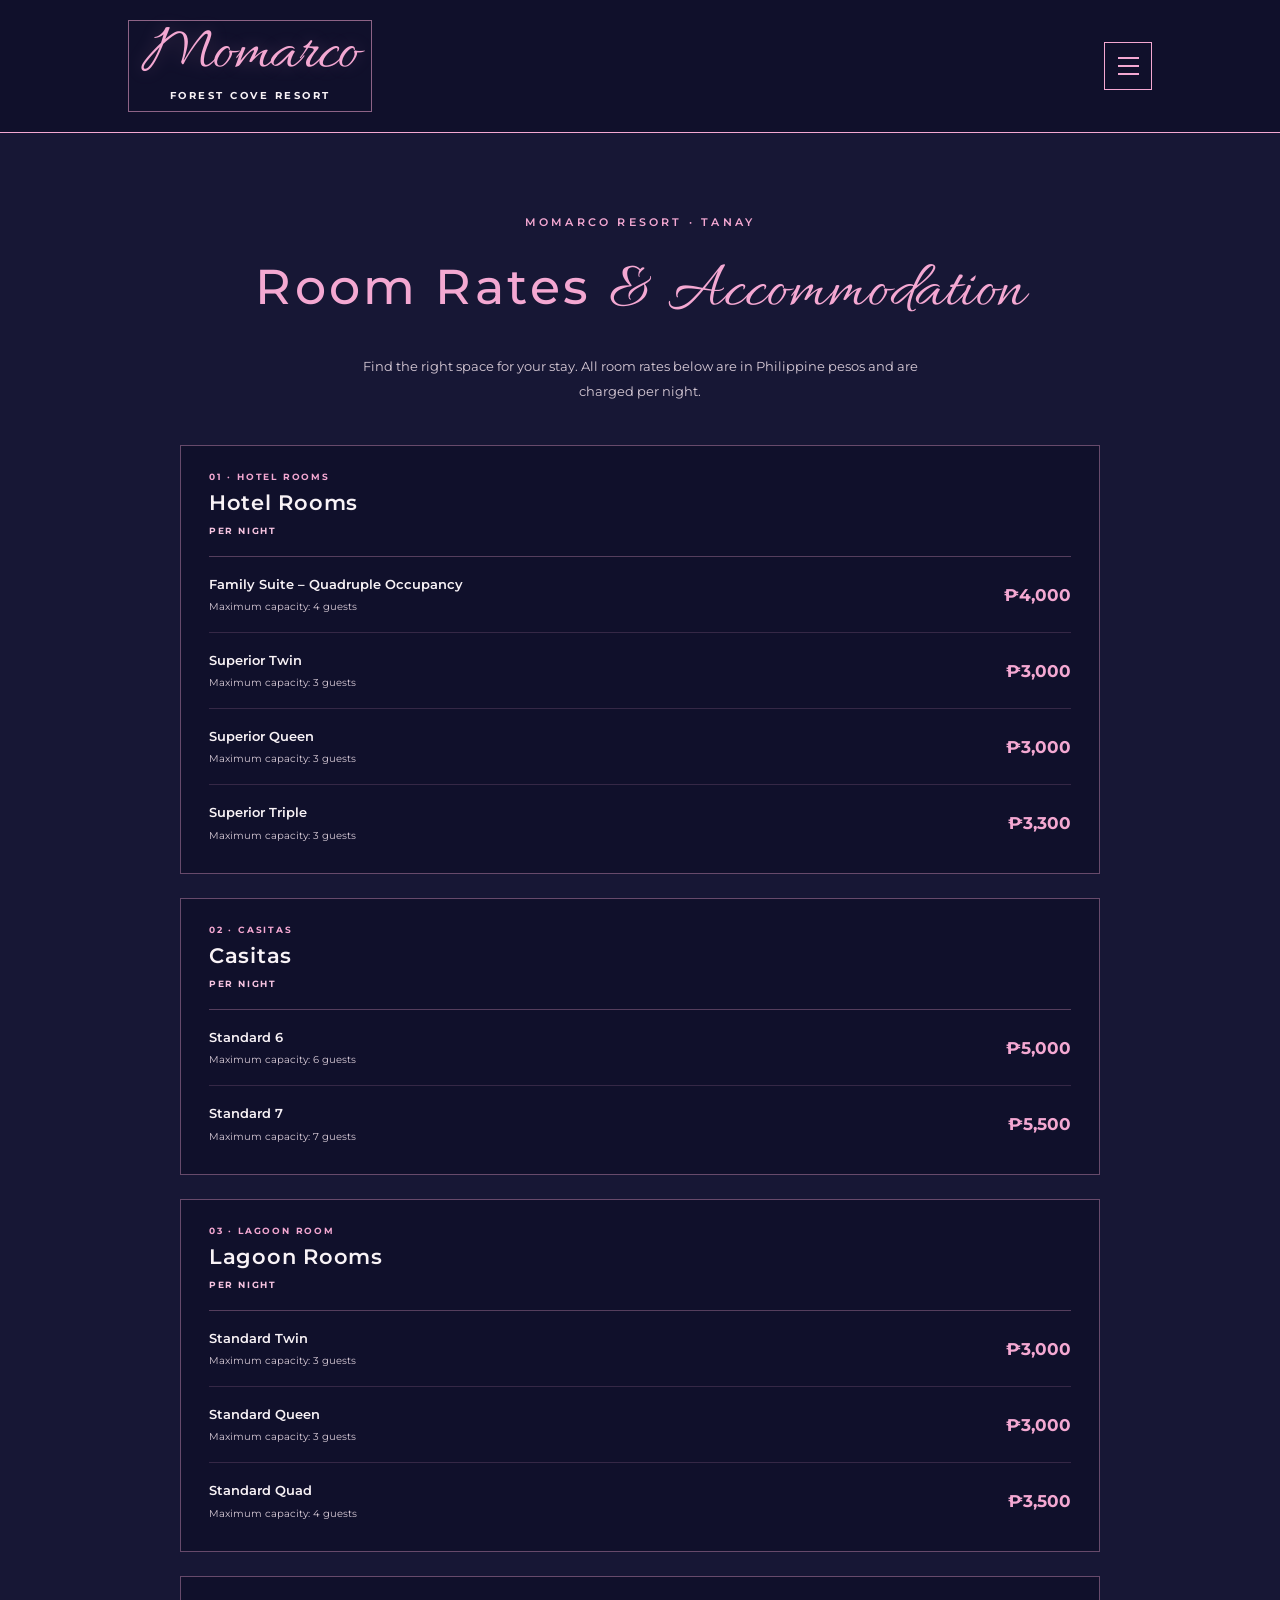
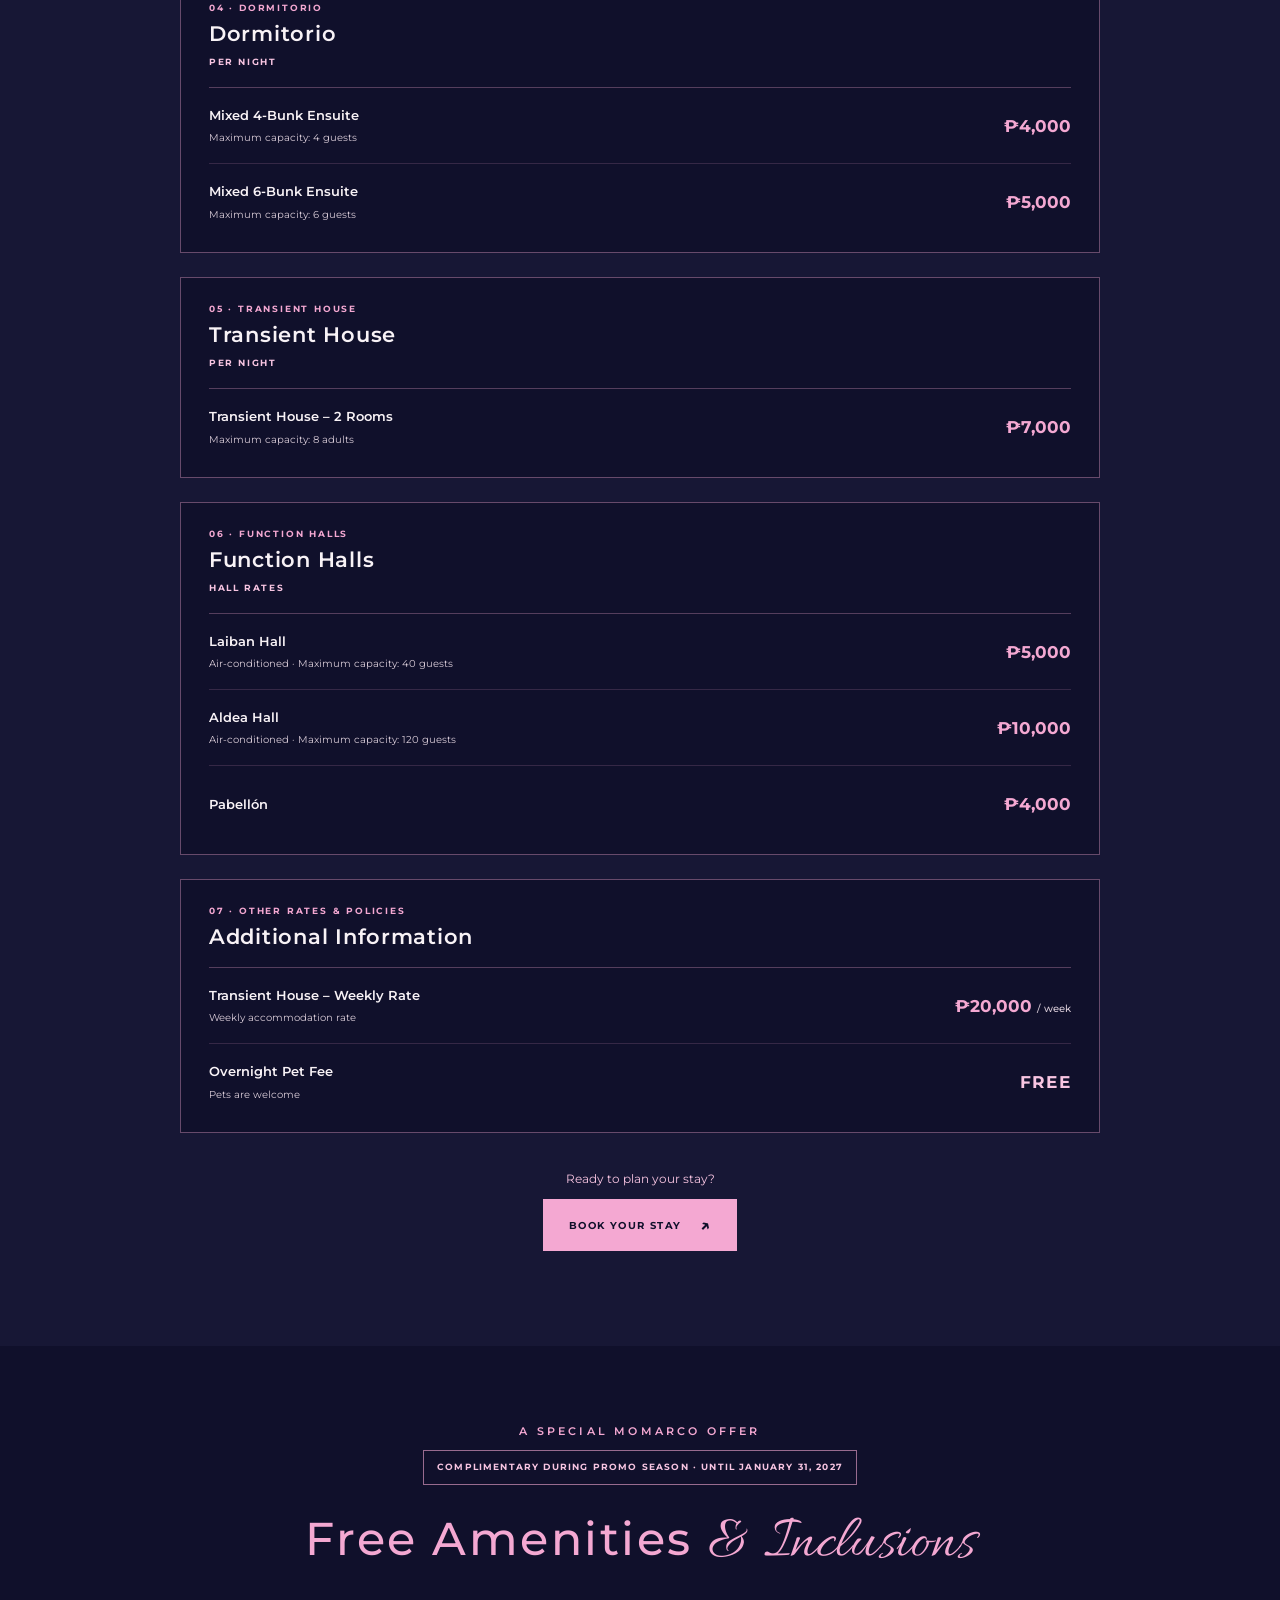
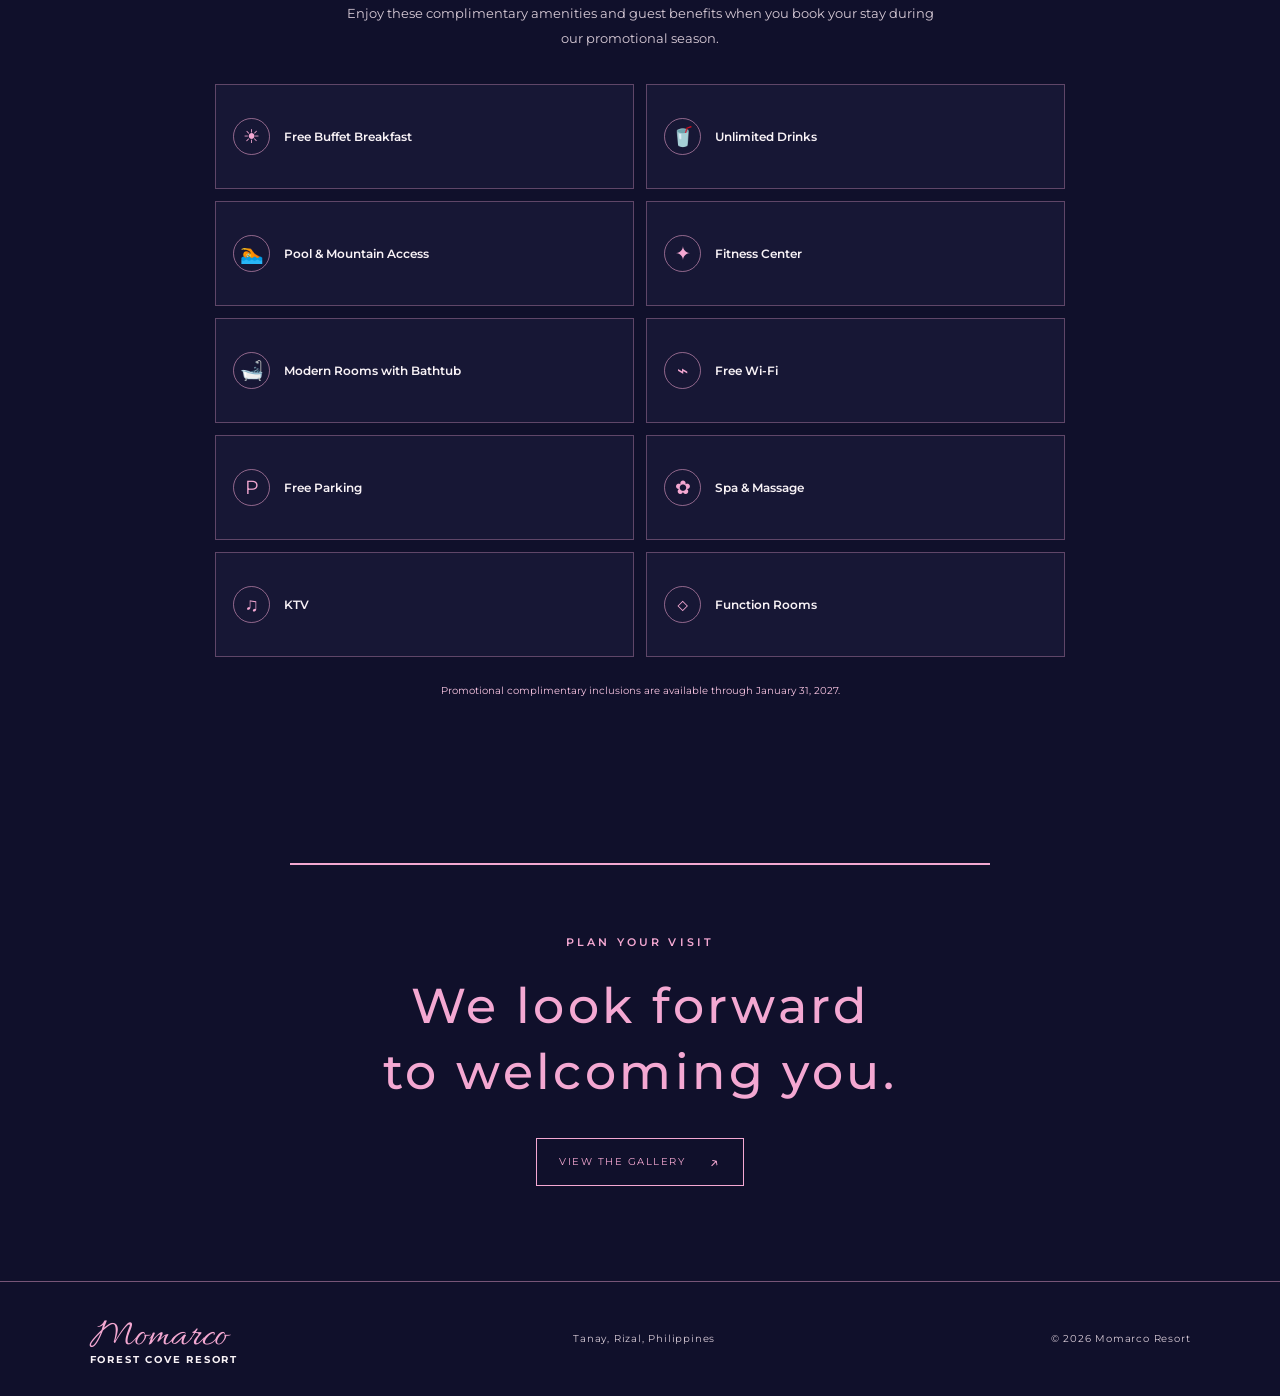
<file: accommodation.html>
<!doctype html>
<html lang="en">
<head>
  <meta charset="utf-8">
  <meta name="viewport" content="width=device-width, initial-scale=1">
  <meta name="theme-color" content="#11112d">
  <meta name="description" content="Explore rooms and casitas at Momarco Forest Cove Resort in Tanay, Rizal, Philippines.">
  <title>Accommodation | Momarco Forest Cove Resort</title>
  <link rel="preconnect" href="https://fonts.googleapis.com">
  <link rel="preconnect" href="https://fonts.gstatic.com" crossorigin>
  <link href="https://fonts.googleapis.com/css2?family=Allura&family=DM+Sans:wght@400;500;600;700&family=Montserrat:wght@400;500;600;700&display=swap" rel="stylesheet">
  <link rel="stylesheet" href="assets/css/style.css">
  <script src="assets/js/main.js" defer></script>
</head>
<body>
  <a class="skip-link" href="#main">Skip to content</a>
  <header class="site-header">
    <a class="brand" href="index.html" aria-label="Momarco Forest Cove Resort home">
      <span class="brand-script">Momarco</span>
      <span class="brand-place">FOREST COVE RESORT</span>
    </a>
    <button class="menu-toggle" type="button" aria-label="Open navigation" aria-expanded="false" aria-controls="primary-nav">
      <span></span><span></span><span></span>
    </button>
    <nav class="primary-nav" id="primary-nav" aria-label="Main navigation">
      <a href="index.html#about">About</a>
      <a href="index.html#gallery">Gallery</a>
      <a href="accommodation.html" aria-current="page">Accommodation</a>
      <a href="index.html#contact">Contact</a>
    </nav>
  </header>
  <main id="main">
    <section class="rooms-section" id="accommodation">
      <p class="location">MOMARCO RESORT · TANAY</p>
      <h2>Room Rates <span>&amp; Accommodation</span></h2>
      <p class="rooms-intro">Find the right space for your stay. All room rates below are in Philippine pesos and are charged per night.</p>
      <div class="rate-category"><div class="rate-category-heading"><p class="room-category">01 · HOTEL ROOMS</p><h3>Hotel Rooms</h3><span class="rate-period">PER NIGHT</span></div><div class="rate-list"><article class="rate-item"><div><h4>Family Suite – Quadruple Occupancy</h4><p>Maximum capacity: 4 guests</p></div><strong>₱4,000</strong></article><article class="rate-item"><div><h4>Superior Twin</h4><p>Maximum capacity: 3 guests</p></div><strong>₱3,000</strong></article><article class="rate-item"><div><h4>Superior Queen</h4><p>Maximum capacity: 3 guests</p></div><strong>₱3,000</strong></article><article class="rate-item"><div><h4>Superior Triple</h4><p>Maximum capacity: 3 guests</p></div><strong>₱3,300</strong></article></div></div>
      <div class="rate-category"><div class="rate-category-heading"><p class="room-category">02 · CASITAS</p><h3>Casitas</h3><span class="rate-period">PER NIGHT</span></div><div class="rate-list"><article class="rate-item"><div><h4>Standard 6</h4><p>Maximum capacity: 6 guests</p></div><strong>₱5,000</strong></article><article class="rate-item"><div><h4>Standard 7</h4><p>Maximum capacity: 7 guests</p></div><strong>₱5,500</strong></article></div></div>
      <div class="rate-category"><div class="rate-category-heading"><p class="room-category">03 · LAGOON ROOM</p><h3>Lagoon Rooms</h3><span class="rate-period">PER NIGHT</span></div><div class="rate-list"><article class="rate-item"><div><h4>Standard Twin</h4><p>Maximum capacity: 3 guests</p></div><strong>₱3,000</strong></article><article class="rate-item"><div><h4>Standard Queen</h4><p>Maximum capacity: 3 guests</p></div><strong>₱3,000</strong></article><article class="rate-item"><div><h4>Standard Quad</h4><p>Maximum capacity: 4 guests</p></div><strong>₱3,500</strong></article></div></div>
      <div class="rate-category"><div class="rate-category-heading"><p class="room-category">04 · DORMITORIO</p><h3>Dormitorio</h3><span class="rate-period">PER NIGHT</span></div><div class="rate-list"><article class="rate-item"><div><h4>Mixed 4-Bunk Ensuite</h4><p>Maximum capacity: 4 guests</p></div><strong>₱4,000</strong></article><article class="rate-item"><div><h4>Mixed 6-Bunk Ensuite</h4><p>Maximum capacity: 6 guests</p></div><strong>₱5,000</strong></article></div></div>
      <div class="rate-category"><div class="rate-category-heading"><p class="room-category">05 · TRANSIENT HOUSE</p><h3>Transient House</h3><span class="rate-period">PER NIGHT</span></div><div class="rate-list"><article class="rate-item"><div><h4>Transient House – 2 Rooms</h4><p>Maximum capacity: 8 adults</p></div><strong>₱7,000</strong></article></div></div>
      <div class="rate-category"><div class="rate-category-heading"><p class="room-category">06 · FUNCTION HALLS</p><h3>Function Halls</h3><span class="rate-period">HALL RATES</span></div><div class="rate-list"><article class="rate-item"><div><h4>Laiban Hall</h4><p>Air-conditioned · Maximum capacity: 40 guests</p></div><strong>₱5,000</strong></article><article class="rate-item"><div><h4>Aldea Hall</h4><p>Air-conditioned · Maximum capacity: 120 guests</p></div><strong>₱10,000</strong></article><article class="rate-item"><div><h4>Pabellón</h4></div><strong>₱4,000</strong></article></div></div>
      <div class="rate-category"><div class="rate-category-heading"><p class="room-category">07 · OTHER RATES &amp; POLICIES</p><h3>Additional Information</h3></div><div class="rate-list"><article class="rate-item"><div><h4>Transient House – Weekly Rate</h4><p>Weekly accommodation rate</p></div><strong>₱20,000 <small>/ week</small></strong></article><article class="rate-item"><div><h4>Overnight Pet Fee</h4><p>Pets are welcome</p></div><strong><span class="free-rate">FREE</span></strong></article></div></div>
      <div class="booking-cta-wrap"><p>Ready to plan your stay?</p><a class="reservation-button" href="booking.html">BOOK YOUR STAY <span aria-hidden="true">↗</span></a></div>
    </section>
      <section class="amenities-section" id="free-amenities" aria-labelledby="amenities-title">
        <p class="location">A SPECIAL MOMARCO OFFER</p>
        <p class="amenities-promo">COMPLIMENTARY DURING PROMO SEASON · UNTIL JANUARY 31, 2027</p>
        <h2 id="amenities-title">Free Amenities <span>&amp; Inclusions</span></h2>
        <p class="amenities-intro">Enjoy these complimentary amenities and guest benefits when you book your stay during our promotional season.</p>
        <div class="amenities-grid">
          <article class="amenity-card"><span aria-hidden="true">☀</span><h3>Free Buffet Breakfast</h3></article>
          <article class="amenity-card"><span aria-hidden="true">🥤</span><h3>Unlimited Drinks</h3></article>
          <article class="amenity-card"><span aria-hidden="true">🏊</span><h3>Pool &amp; Mountain Access</h3></article>
          <article class="amenity-card"><span aria-hidden="true">✦</span><h3>Fitness Center</h3></article>
          <article class="amenity-card"><span aria-hidden="true">🛁</span><h3>Modern Rooms with Bathtub</h3></article>
          <article class="amenity-card"><span aria-hidden="true">⌁</span><h3>Free Wi-Fi</h3></article>
          <article class="amenity-card"><span aria-hidden="true">P</span><h3>Free Parking</h3></article>
          <article class="amenity-card"><span aria-hidden="true">✿</span><h3>Spa &amp; Massage</h3></article>
          <article class="amenity-card"><span aria-hidden="true">♫</span><h3>KTV</h3></article>
          <article class="amenity-card"><span aria-hidden="true">◇</span><h3>Function Rooms</h3></article>
        </div>
        <p class="amenities-footnote">Promotional complimentary inclusions are available through January 31, 2027.</p>
      </section>
    <section class="contact" id="contact">
      <div class="pink-rule" aria-hidden="true"></div>
      <p class="location">PLAN YOUR VISIT</p>
      <h2>We look forward<br>to welcoming you.</h2>
      <a class="outline-link" href="index.html#gallery">View the gallery <span aria-hidden="true">↗</span></a>
    </section>
  </main>
  <footer class="site-footer">
    <a class="footer-brand" href="index.html">Momarco <span>FOREST COVE RESORT</span></a>
    <p>Tanay, Rizal, Philippines</p>
    <small>© <span id="year"></span> Momarco Resort</small>
  </footer>
</body>
</html>
</file>
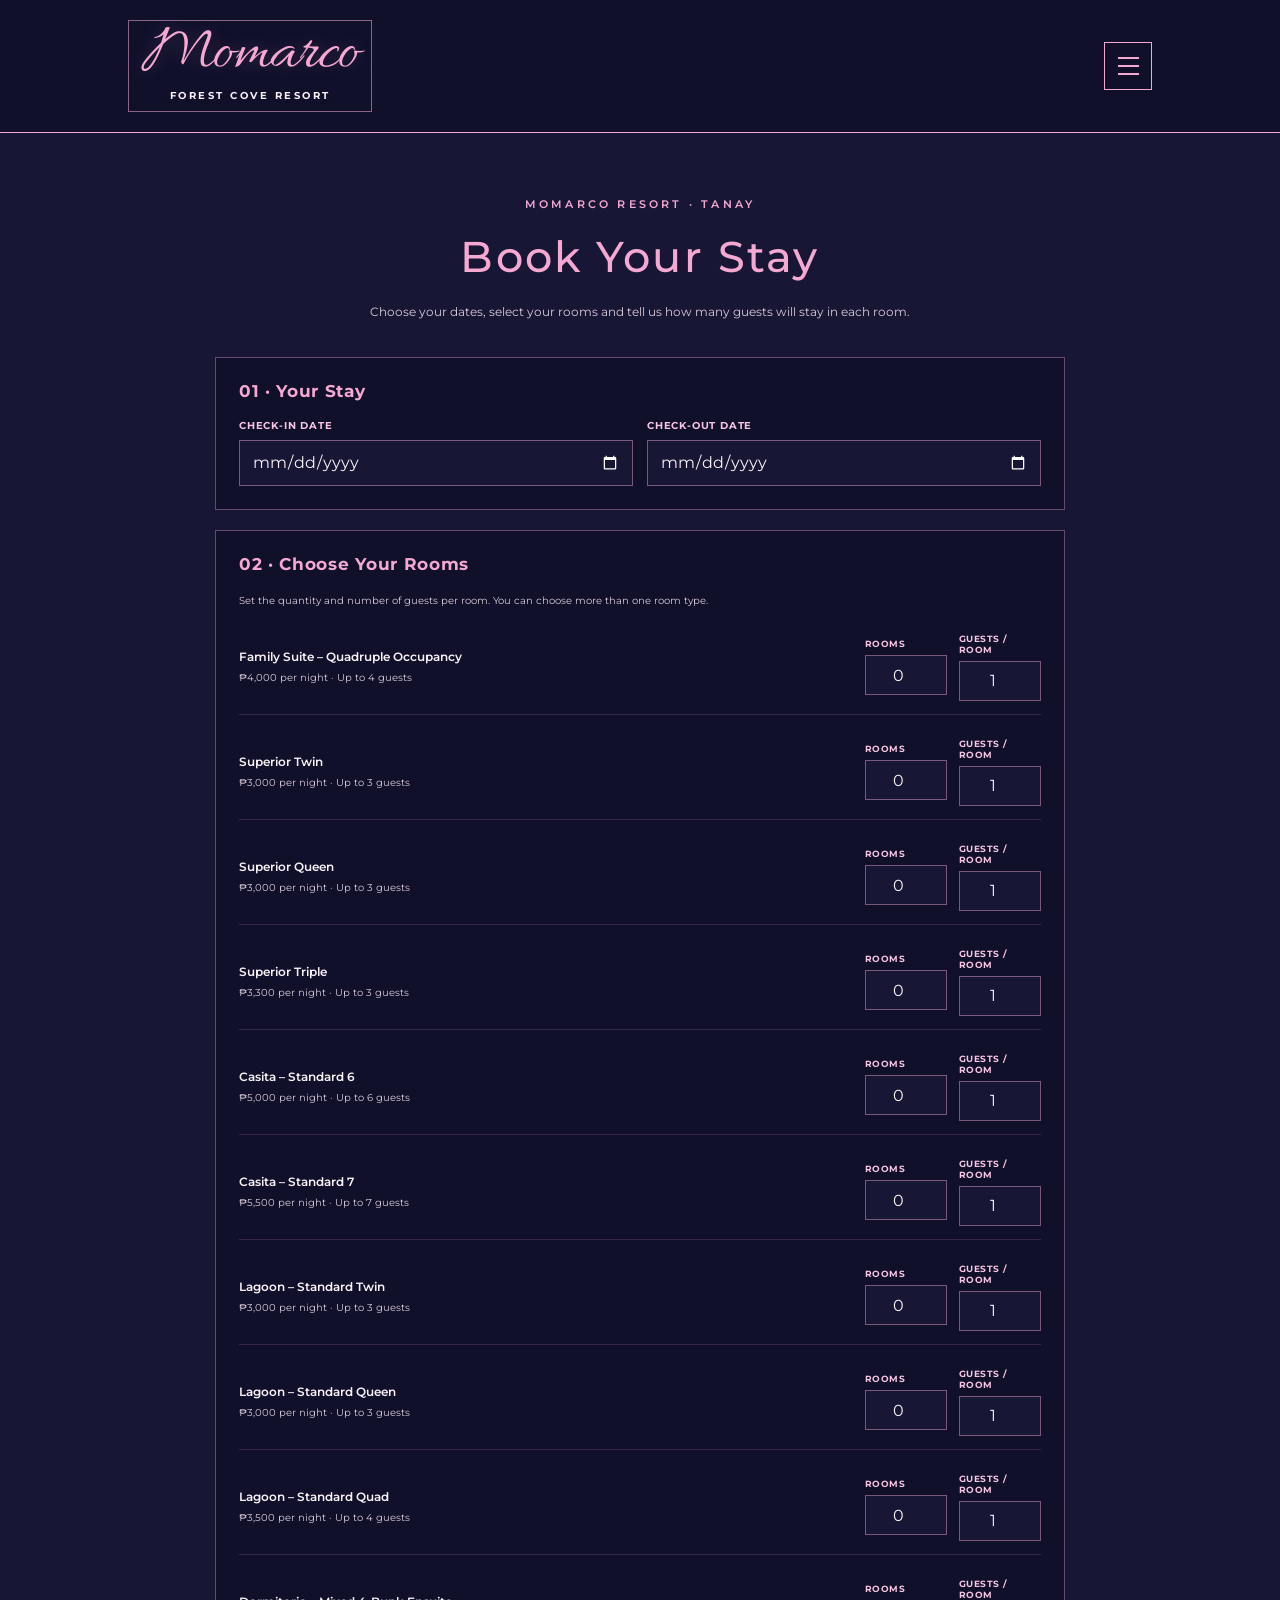
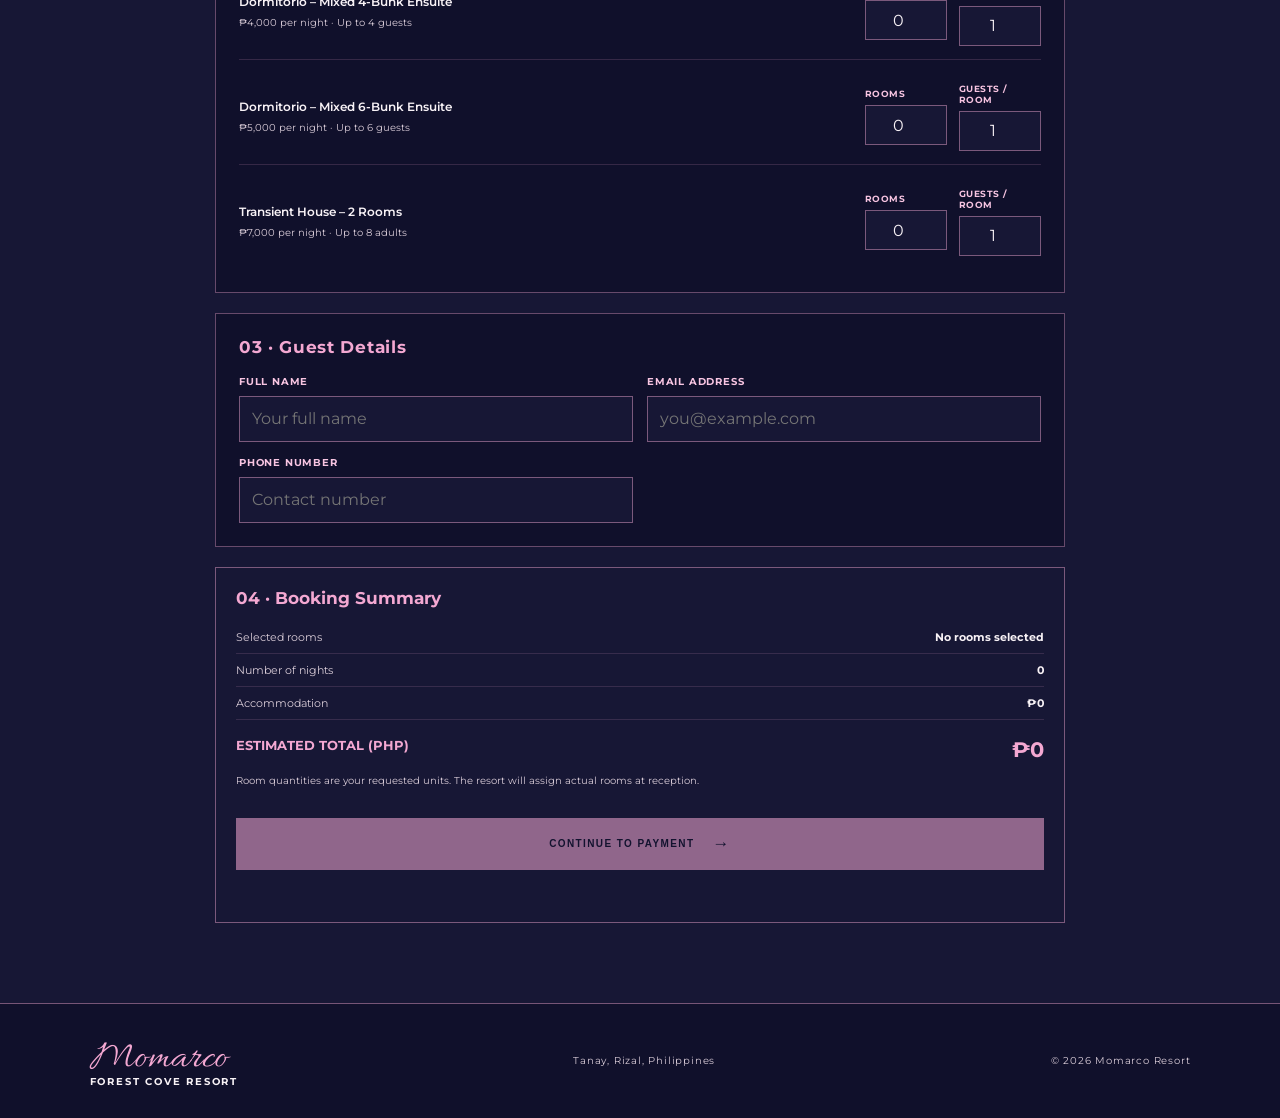
<file: booking.html>
<!doctype html>
<html lang="en">
<head>
<meta charset="utf-8"><meta name="viewport" content="width=device-width, initial-scale=1"><meta name="theme-color" content="#11112d">
<meta name="description" content="Book your stay at Momarco Forest Cove Resort in Tanay, Rizal, Philippines.">
<title>Book Your Stay | Momarco Forest Cove Resort</title>
<link rel="preconnect" href="https://fonts.googleapis.com"><link rel="preconnect" href="https://fonts.gstatic.com" crossorigin>
<link href="https://fonts.googleapis.com/css2?family=Allura&family=DM+Sans:wght@400;500;600;700&family=Montserrat:wght@400;500;600;700&display=swap" rel="stylesheet">
<link rel="stylesheet" href="assets/css/style.css"><script src="assets/js/main.js?v=nav-clean-20261125" defer></script>
<script src="assets/js/booking.js?v=manual-transfer-proof-20261125" defer></script></head>
<body>
<a class="skip-link" href="#main">Skip to content</a>
<header class="site-header">
<a class="brand" href="index.html" aria-label="Momarco Forest Cove Resort home"><span class="brand-script">Momarco</span><span class="brand-place">FOREST COVE RESORT</span></a>
<button class="menu-toggle" type="button" aria-label="Open navigation" aria-expanded="false" aria-controls="primary-nav"><span></span><span></span><span></span></button>
<nav class="primary-nav" id="primary-nav" aria-label="Main navigation"><a href="index.html#about">About</a><a href="index.html#gallery">Gallery</a><a href="accommodation.html">Accommodation</a><a href="index.html#contact">Contact</a></nav>
</header>
<main id="main"><section class="booking-section"><div class="booking-container">
<div class="booking-heading"><p class="location">MOMARCO RESORT · TANAY</p><h1>Book Your Stay</h1><p>Choose your dates, select your rooms and tell us how many guests will stay in each room.</p></div>
<form id="guest-booking-form" novalidate>
<section class="booking-panel" aria-labelledby="dates-title"><h2 id="dates-title">01 · Your Stay</h2><div class="booking-dates">
<label class="booking-field">CHECK-IN DATE<input id="check-in" name="check_in" type="date" required></label>
<label class="booking-field">CHECK-OUT DATE<input id="check-out" name="check_out" type="date" required></label>
</div></section>
<section class="booking-panel" aria-labelledby="rooms-title"><h2 id="rooms-title">02 · Choose Your Rooms</h2><p class="booking-help">Set the quantity and number of guests per room. You can choose more than one room type.</p><div class="booking-room-list"><div class="booking-room-row" data-room-id="family-suite" data-name="Family Suite – Quadruple Occupancy" data-price="4000" data-capacity="4"><div class="booking-room-name">Family Suite – Quadruple Occupancy<span class="booking-room-meta">₱4,000 per night · Up to 4 guests</span></div><label class="booking-room-control">ROOMS<input data-quantity type="number" min="0" step="1" value="0" inputmode="numeric" aria-label="Family Suite – Quadruple Occupancy quantity"></label><label class="booking-room-control">GUESTS / ROOM<input data-guests type="number" min="1" max="4" step="1" value="1" inputmode="numeric" disabled aria-label="Guests per Family Suite – Quadruple Occupancy"></label></div>
<div class="booking-room-row" data-room-id="superior-twin" data-name="Superior Twin" data-price="3000" data-capacity="3"><div class="booking-room-name">Superior Twin<span class="booking-room-meta">₱3,000 per night · Up to 3 guests</span></div><label class="booking-room-control">ROOMS<input data-quantity type="number" min="0" step="1" value="0" inputmode="numeric" aria-label="Superior Twin quantity"></label><label class="booking-room-control">GUESTS / ROOM<input data-guests type="number" min="1" max="3" step="1" value="1" inputmode="numeric" disabled aria-label="Guests per Superior Twin"></label></div>
<div class="booking-room-row" data-room-id="superior-queen" data-name="Superior Queen" data-price="3000" data-capacity="3"><div class="booking-room-name">Superior Queen<span class="booking-room-meta">₱3,000 per night · Up to 3 guests</span></div><label class="booking-room-control">ROOMS<input data-quantity type="number" min="0" step="1" value="0" inputmode="numeric" aria-label="Superior Queen quantity"></label><label class="booking-room-control">GUESTS / ROOM<input data-guests type="number" min="1" max="3" step="1" value="1" inputmode="numeric" disabled aria-label="Guests per Superior Queen"></label></div>
<div class="booking-room-row" data-room-id="superior-triple" data-name="Superior Triple" data-price="3300" data-capacity="3"><div class="booking-room-name">Superior Triple<span class="booking-room-meta">₱3,300 per night · Up to 3 guests</span></div><label class="booking-room-control">ROOMS<input data-quantity type="number" min="0" step="1" value="0" inputmode="numeric" aria-label="Superior Triple quantity"></label><label class="booking-room-control">GUESTS / ROOM<input data-guests type="number" min="1" max="3" step="1" value="1" inputmode="numeric" disabled aria-label="Guests per Superior Triple"></label></div>
<div class="booking-room-row" data-room-id="casita-standard-6" data-name="Casita – Standard 6" data-price="5000" data-capacity="6"><div class="booking-room-name">Casita – Standard 6<span class="booking-room-meta">₱5,000 per night · Up to 6 guests</span></div><label class="booking-room-control">ROOMS<input data-quantity type="number" min="0" step="1" value="0" inputmode="numeric" aria-label="Casita – Standard 6 quantity"></label><label class="booking-room-control">GUESTS / ROOM<input data-guests type="number" min="1" max="6" step="1" value="1" inputmode="numeric" disabled aria-label="Guests per Casita – Standard 6"></label></div>
<div class="booking-room-row" data-room-id="casita-standard-7" data-name="Casita – Standard 7" data-price="5500" data-capacity="7"><div class="booking-room-name">Casita – Standard 7<span class="booking-room-meta">₱5,500 per night · Up to 7 guests</span></div><label class="booking-room-control">ROOMS<input data-quantity type="number" min="0" step="1" value="0" inputmode="numeric" aria-label="Casita – Standard 7 quantity"></label><label class="booking-room-control">GUESTS / ROOM<input data-guests type="number" min="1" max="7" step="1" value="1" inputmode="numeric" disabled aria-label="Guests per Casita – Standard 7"></label></div>
<div class="booking-room-row" data-room-id="lagoon-standard-twin" data-name="Lagoon – Standard Twin" data-price="3000" data-capacity="3"><div class="booking-room-name">Lagoon – Standard Twin<span class="booking-room-meta">₱3,000 per night · Up to 3 guests</span></div><label class="booking-room-control">ROOMS<input data-quantity type="number" min="0" step="1" value="0" inputmode="numeric" aria-label="Lagoon – Standard Twin quantity"></label><label class="booking-room-control">GUESTS / ROOM<input data-guests type="number" min="1" max="3" step="1" value="1" inputmode="numeric" disabled aria-label="Guests per Lagoon – Standard Twin"></label></div>
<div class="booking-room-row" data-room-id="lagoon-standard-queen" data-name="Lagoon – Standard Queen" data-price="3000" data-capacity="3"><div class="booking-room-name">Lagoon – Standard Queen<span class="booking-room-meta">₱3,000 per night · Up to 3 guests</span></div><label class="booking-room-control">ROOMS<input data-quantity type="number" min="0" step="1" value="0" inputmode="numeric" aria-label="Lagoon – Standard Queen quantity"></label><label class="booking-room-control">GUESTS / ROOM<input data-guests type="number" min="1" max="3" step="1" value="1" inputmode="numeric" disabled aria-label="Guests per Lagoon – Standard Queen"></label></div>
<div class="booking-room-row" data-room-id="lagoon-standard-quad" data-name="Lagoon – Standard Quad" data-price="3500" data-capacity="4"><div class="booking-room-name">Lagoon – Standard Quad<span class="booking-room-meta">₱3,500 per night · Up to 4 guests</span></div><label class="booking-room-control">ROOMS<input data-quantity type="number" min="0" step="1" value="0" inputmode="numeric" aria-label="Lagoon – Standard Quad quantity"></label><label class="booking-room-control">GUESTS / ROOM<input data-guests type="number" min="1" max="4" step="1" value="1" inputmode="numeric" disabled aria-label="Guests per Lagoon – Standard Quad"></label></div>
<div class="booking-room-row" data-room-id="dormitorio-mixed-4" data-name="Dormitorio – Mixed 4-Bunk Ensuite" data-price="4000" data-capacity="4"><div class="booking-room-name">Dormitorio – Mixed 4-Bunk Ensuite<span class="booking-room-meta">₱4,000 per night · Up to 4 guests</span></div><label class="booking-room-control">ROOMS<input data-quantity type="number" min="0" step="1" value="0" inputmode="numeric" aria-label="Dormitorio – Mixed 4-Bunk Ensuite quantity"></label><label class="booking-room-control">GUESTS / ROOM<input data-guests type="number" min="1" max="4" step="1" value="1" inputmode="numeric" disabled aria-label="Guests per Dormitorio – Mixed 4-Bunk Ensuite"></label></div>
<div class="booking-room-row" data-room-id="dormitorio-mixed-6" data-name="Dormitorio – Mixed 6-Bunk Ensuite" data-price="5000" data-capacity="6"><div class="booking-room-name">Dormitorio – Mixed 6-Bunk Ensuite<span class="booking-room-meta">₱5,000 per night · Up to 6 guests</span></div><label class="booking-room-control">ROOMS<input data-quantity type="number" min="0" step="1" value="0" inputmode="numeric" aria-label="Dormitorio – Mixed 6-Bunk Ensuite quantity"></label><label class="booking-room-control">GUESTS / ROOM<input data-guests type="number" min="1" max="6" step="1" value="1" inputmode="numeric" disabled aria-label="Guests per Dormitorio – Mixed 6-Bunk Ensuite"></label></div>
<div class="booking-room-row" data-room-id="transient-house" data-name="Transient House – 2 Rooms" data-price="7000" data-capacity="8"><div class="booking-room-name">Transient House – 2 Rooms<span class="booking-room-meta">₱7,000 per night · Up to 8 adults</span></div><label class="booking-room-control">ROOMS<input data-quantity type="number" min="0" step="1" value="0" inputmode="numeric" aria-label="Transient House – 2 Rooms quantity"></label><label class="booking-room-control">GUESTS / ROOM<input data-guests type="number" min="1" max="8" step="1" value="1" inputmode="numeric" disabled aria-label="Guests per Transient House – 2 Rooms"></label></div></div></section>
<section class="booking-panel" aria-labelledby="guest-title"><h2 id="guest-title">03 · Guest Details</h2><div class="booking-contact-grid">
<label class="booking-field">FULL NAME<input name="full_name" type="text" autocomplete="name" placeholder="Your full name" required></label>
<label class="booking-field">EMAIL ADDRESS<input name="email" type="email" autocomplete="email" placeholder="you@example.com" required></label>
<label class="booking-field">PHONE NUMBER<input name="phone" type="tel" autocomplete="tel" placeholder="Contact number" required></label>
</div></section>
<section class="booking-summary" aria-labelledby="summary-title"><h2 id="summary-title">04 · Booking Summary</h2>
<div class="booking-summary-line"><span>Selected rooms</span><strong id="booking-selection">No rooms selected</strong></div>
<div class="booking-summary-line"><span>Number of nights</span><strong id="booking-nights">0</strong></div>
<div class="booking-summary-line"><span>Accommodation</span><strong id="booking-room-total">₱0</strong></div>
<div class="booking-total"><span>ESTIMATED TOTAL (PHP)</span><strong id="booking-grand-total">₱0</strong></div>
<p class="booking-help">Room quantities are your requested units. The resort will assign actual rooms at reception.</p>
<button class="reservation-button booking-submit" id="booking-review" type="button" disabled>CONTINUE TO PAYMENT <span aria-hidden="true">→</span></button>
<p class="booking-message" id="booking-message" role="status" aria-live="polite"></p>
</section>
<section class="booking-panel payment-panel" id="payment-panel" hidden aria-labelledby="payment-title">
<h2 id="payment-title">05 · Payment</h2>
<p class="booking-help">Your booking total is payable in Philippine pesos (PHP). Choose your preferred payment method below.</p>
<div class="booking-payment-methods" role="group" aria-label="Choose payment method">
<label class="payment-choice"><input type="radio" name="payment_method" value="gcash"> <span>GCash</span></label>
<label class="payment-choice"><input type="radio" name="payment_method" value="cimb"> <span>CIMB Bank</span></label>
</div>
<div class="payment-account" id="gcash-account" hidden><h3>GCash Payment Details</h3><dl></dl></div>
<div class="payment-account" id="cimb-account" hidden><h3>CIMB Bank Payment Details</h3><dl></dl></div>
<div id="payment-proof-area" hidden>
<label class="booking-field payment-upload">UPLOAD PAYMENT SCREENSHOT
<input id="payment-proof" name="payment_proof" type="file" accept="image/jpeg,image/png,image/webp" required>
</label>
<p class="booking-help">Upload a clear screenshot of your successful transfer (JPG, PNG or WEBP; maximum 5 MB).</p>
<p class="payment-notice">Please provide proof of payment. Your booking confirmation will be sent once payment has been confirmed.</p>
<button class="reservation-button booking-submit" id="payment-submit" type="button">I HAVE PAID</button>
</div>
<p class="booking-message" id="payment-message" role="status" aria-live="polite"></p>
</section></form></div></section></main>
<footer class="site-footer"><a class="footer-brand" href="index.html">Momarco <span>FOREST COVE RESORT</span></a><p>Tanay, Rizal, Philippines</p><small>© <span id="year"></span> Momarco Resort</small></footer>
</body></html>
</file>
<file: assets/css/style.css>
:root {
  --night: #10102b;
  --night-soft: #171735;
  --pink: #f4a8d2;
  --pink-soft: #f8c5e2;
  --white: #f8f2f6;
  --muted: #d8cbd7;
  --sans: "Montserrat", "DM Sans", Arial, sans-serif;
}
* { box-sizing: border-box; }
html { scroll-behavior: smooth; }
body { margin: 0; color: var(--white); background: var(--night); font-family: var(--sans); -webkit-font-smoothing: antialiased; }
a { color: inherit; text-decoration: none; }
.skip-link { position: absolute; top: -60px; left: 12px; z-index: 20; padding: 12px; background: white; color: var(--night); }
.skip-link:focus { top: 12px; }
.site-header { min-height: 126px; padding: 20px 7%; display: flex; align-items: center; justify-content: space-between; border-bottom: 1px solid var(--pink); position: relative; z-index: 5; background: var(--night); }
.brand { display: flex; flex-direction: column; align-items: center; min-width: 230px; color: var(--pink); padding: 5px 13px 9px; border: 1px solid rgba(244,168,210,.55); }
.brand-script { font: 400 66px/.88 "Allura", cursive; letter-spacing: -.025em; text-shadow: 0 0 18px rgba(244,168,210,.22); }
.brand-place { margin-top: 5px; font-size: 10px; font-weight: 700; letter-spacing: .25em; color: var(--white); white-space: nowrap; }
.menu-toggle { width: 48px; height: 48px; border: 1px solid var(--pink); background: transparent; display: flex; flex-direction: column; justify-content: center; align-items: center; gap: 6px; cursor: pointer; }
.menu-toggle span { width: 21px; height: 2px; background: var(--pink); transition: transform .2s ease; }
.menu-toggle[aria-expanded="true"] span:first-child { transform: translateY(8px) rotate(45deg); }
.menu-toggle[aria-expanded="true"] span:nth-child(2) { opacity: 0; }
.menu-toggle[aria-expanded="true"] span:last-child { transform: translateY(-8px) rotate(-45deg); }
.primary-nav { display: none; position: absolute; top: 100%; right: 7%; width: min(270px, 86vw); padding: 12px 22px; background: var(--night-soft); border: 1px solid var(--pink); }
.primary-nav.is-open { display: flex; flex-direction: column; }
.primary-nav a { padding: 15px 2px; color: var(--pink-soft); font-size: 11px; letter-spacing: .13em; text-transform: uppercase; border-bottom: 1px solid rgba(244,168,210,.22); }
.primary-nav a:last-child { border-bottom: 0; }
.intro { min-height: 0; padding: 48px 25px 18px; display: flex; flex-direction: column; align-items: center; justify-content: flex-start; text-align: center; }
.location { margin: 0 0 39px; color: var(--pink); font-size: 11px; font-weight: 600; letter-spacing: .29em; }
h1 { max-width: 900px; margin: 0; color: var(--pink); font-size: clamp(23px, 4.8vw, 38px); font-weight: 500; letter-spacing: .105em; line-height: 1.4; }
.intro-copy { max-width: 650px; margin: 75px auto 32px; color: var(--pink-soft); font-size: 14px; font-weight: 500; line-height: 1.9; letter-spacing: .12em; }
.reservation-button { min-height: 52px; display: inline-flex; align-items: center; justify-content: center; gap: 18px; margin: 0 auto 34px; padding: 0 25px; border: 1px solid var(--pink); background: var(--pink); color: var(--night); font-size: 10px; font-weight: 700; letter-spacing: .14em; text-align: center; transition: background .2s ease, color .2s ease, transform .2s ease; }
.reservation-button span { font-size: 17px; }
.reservation-button:hover, .reservation-button:focus-visible { background: transparent; color: var(--pink); transform: translateY(-2px); }
.pink-rule { width: min(100%, 700px); height: 2px; background: var(--pink); }
.gallery { display: grid; grid-template-columns: repeat(3, 1fr); gap: 12px; padding: 35px 7% 85px; }
.gallery-tile { min-height: 260px; margin: 0; position: relative; overflow: hidden; background: #171735; border: 1px solid rgba(244,168,210,.48); outline: 1px solid rgba(244,168,210,.12); outline-offset: 4px; }
.gallery-tile img { display: block; width: 100%; height: 100%; min-height: 260px; object-fit: cover; transition: transform .45s ease; }
.gallery-tile:hover img { transform: scale(1.04); }
.gallery-tile figcaption { position: absolute; inset: auto 0 0; padding: 35px 18px 17px; color: white; font-size: 9px; letter-spacing: .2em; background: linear-gradient(transparent, rgba(10,12,30,.82)); }
.stay { padding: 90px 25px 105px; text-align: center; background: var(--night-soft); }
.stay .location, .contact .location { margin-bottom: 24px; }
.stay h2, .contact h2 { margin: 0; color: var(--pink); font-size: clamp(32px, 6vw, 49px); font-weight: 500; letter-spacing: .07em; }
.stay h2 span { font-family: "Allura", cursive; font-size: 1.35em; letter-spacing: 0; }
.stay-copy { max-width: 520px; margin: 25px auto 30px; color: var(--muted); font-size: 13px; line-height: 1.9; }
.outline-link { min-height: 48px; display: inline-flex; align-items: center; gap: 24px; padding: 0 22px; border: 1px solid var(--pink); color: var(--pink); font-size: 10px; letter-spacing: .15em; text-transform: uppercase; }
.outline-link span { font-size: 17px; }
.contact { padding: 75px 25px 95px; display: flex; flex-direction: column; align-items: center; text-align: center; }
.contact .pink-rule { margin-bottom: 70px; }
.contact h2 { margin-bottom: 32px; line-height: 1.35; }
.site-footer { padding: 30px 7%; display: flex; align-items: center; justify-content: space-between; gap: 20px; border-top: 1px solid rgba(244,168,210,.45); color: var(--muted); }
.footer-brand { color: var(--pink); font: 40px "Allura", cursive; }
.footer-brand span { display: block; margin-top: -9px; text-align: center; color: var(--white); font: 700 10px var(--sans); letter-spacing: .18em; }
.site-footer p, .site-footer small { font-size: 10px; letter-spacing: .08em; }
@media (min-width: 900px) {
  .site-header { padding-left: 10%; padding-right: 10%; }
  .intro { min-height: 620px; }
  .intro-copy { font-size: 15px; }
  .gallery { padding-left: 10%; padding-right: 10%; gap: 18px; }
  .gallery-tile, .gallery-tile img { min-height: 390px; }
}
@media (max-width: 600px) {
  .site-header { min-height: 118px; padding: 17px 22px; }
  .brand { min-width: 0; padding: 5px 10px 8px; }
  .brand-script { font-size: 58px; }
  .brand-place { font-size: 8px; letter-spacing: .2em; }
  .menu-toggle { width: 43px; height: 43px; }
  .intro { min-height: 0; padding: 28px 23px 14px; }
  .location { margin-bottom: 34px; font-size: 10px; letter-spacing: .23em; }
  h1 { max-width: 350px; font-size: 23px; letter-spacing: .075em; }
  .intro-copy { margin-top: 48px; margin-bottom: 25px; font-size: 12px; line-height: 1.85; letter-spacing: .105em; }
  .reservation-button { width: min(100%, 330px); min-height: 50px; margin-bottom: 25px; padding: 0 14px; font-size: 9px; letter-spacing: .1em; }
  .gallery { grid-template-columns: 1fr 1fr; gap: 9px; padding: 10px 22px 68px; }
  .gallery-tile, .gallery-tile img { min-height: 190px; }
  .gallery-tile:nth-child(5), .gallery-tile:nth-child(6) { min-height: 180px; }
  .stay { padding: 75px 23px 82px; }
  .stay-copy { font-size: 12px; }
  .contact { padding: 58px 22px 75px; }
  .contact .pink-rule { margin-bottom: 58px; }
  .site-footer { padding: 28px 22px; flex-direction: column; text-align: center; }
}
@media (prefers-reduced-motion: reduce) {
  html { scroll-behavior: auto; }
  *, *::before, *::after { transition-duration: .01ms !important; animation-duration: .01ms !important; }
}
/* Accommodation room selection */
.rooms-section { padding: 82px 7% 95px; text-align: center; background: var(--night-soft); }
.rooms-section > .location { margin-bottom: 22px; }
.rooms-section h2 { margin: 0; color: var(--pink); font-size: clamp(32px, 6vw, 49px); font-weight: 500; letter-spacing: .07em; }
.rooms-section h2 span { font-family: "Allura", cursive; font-size: 1.35em; letter-spacing: 0; }
.rooms-intro { max-width: 610px; margin: 20px auto 42px; color: var(--muted); font-size: 13px; line-height: 1.9; }
.room-grid { display: grid; grid-template-columns: repeat(3, minmax(0, 1fr)); gap: 22px; max-width: 1160px; margin: 0 auto; text-align: left; }
.room-card { overflow: hidden; background: var(--night); border: 1px solid rgba(244,168,210,.42); }
.room-card > img { display: block; width: 100%; height: 235px; object-fit: cover; background: #242442; }
.room-card-content { padding: 22px 21px 24px; }
.room-category { margin: 0 0 9px; color: var(--pink); font-size: 9px; font-weight: 700; letter-spacing: .2em; }
.room-card h3 { margin: 0 0 12px; color: var(--white); font-size: 18px; font-weight: 600; letter-spacing: .02em; }
.room-card-content > p:not(.room-category):not(.room-capacity) { min-height: 68px; margin: 0; color: var(--muted); font-size: 12px; line-height: 1.8; }
.room-capacity { margin: 17px 0; color: var(--pink-soft); font-size: 9px; font-weight: 700; letter-spacing: .14em; }
.room-link { display: inline-flex; align-items: center; gap: 14px; padding-bottom: 5px; border-bottom: 1px solid var(--pink); color: var(--pink); font-size: 10px; font-weight: 700; letter-spacing: .1em; text-transform: uppercase; }
.room-link span { font-size: 15px; }
.rooms-note { max-width: 760px; margin: 32px auto 0; color: #b8adba; font-size: 10px; line-height: 1.8; }
@media (max-width: 900px) { .room-grid { grid-template-columns: repeat(2, minmax(0, 1fr)); } }
@media (max-width: 600px) {
  .rooms-section { padding: 65px 20px 72px; }
  .rooms-intro { margin: 17px auto 30px; font-size: 12px; }
  .room-grid { grid-template-columns: 1fr; gap: 18px; }
  .room-card > img { height: 235px; }
  .room-card-content { padding: 20px; }
  .room-card-content > p:not(.room-category):not(.room-capacity) { min-height: 0; }
}

/* Accommodation rate list */
.rate-category { max-width: 920px; margin: 0 auto 24px; padding: 25px 28px 12px; text-align: left; background: var(--night); border: 1px solid rgba(244,168,210,.38); }
.rate-category-heading { padding: 0 0 18px; border-bottom: 1px solid rgba(244,168,210,.3); }
.rate-category-heading .room-category { margin-bottom: 8px; }
.rate-category-heading h3 { margin: 0; color: var(--white); font-size: 21px; font-weight: 600; letter-spacing: .035em; }
.rate-period { display: inline-block; margin-top: 10px; color: var(--pink-soft); font-size: 9px; font-weight: 700; letter-spacing: .18em; }
.rate-list { display: flex; flex-direction: column; }
.rate-item { min-height: 76px; display: flex; align-items: center; justify-content: space-between; gap: 18px; padding: 16px 0; border-bottom: 1px solid rgba(244,168,210,.16); }
.rate-item:last-child { border-bottom: 0; }
.rate-item h4 { margin: 0; color: var(--white); font-size: 13px; font-weight: 600; line-height: 1.5; }
.rate-item p { margin: 5px 0 0; color: var(--muted); font-size: 10px; line-height: 1.6; }
.rate-item > strong { flex: 0 0 auto; color: var(--pink); font-size: 17px; font-weight: 700; white-space: nowrap; }
.rate-item > strong small { color: var(--muted); font-size: 10px; font-weight: 500; }
.rate-item > strong .free-rate { color: var(--pink-soft); letter-spacing: .08em; }
@media (max-width: 600px) {
  .rate-category { margin-bottom: 16px; padding: 20px 17px 8px; }
  .rate-category-heading h3 { font-size: 19px; }
  .rate-item { min-height: 70px; gap: 12px; padding: 14px 0; }
  .rate-item h4 { font-size: 12px; }
  .rate-item p { max-width: 235px; font-size: 9px; }
  .rate-item > strong { font-size: 15px; }
}

/* Complimentary amenities promotion */
.amenities-section { padding: 78px 7% 88px; text-align: center; background: var(--night); }
.amenities-section > .location { margin-bottom: 12px; }
.amenities-promo { display: inline-block; margin: 0 auto 20px; padding: 9px 13px; border: 1px solid rgba(244,168,210,.6); color: var(--pink-soft); font-size: 9px; font-weight: 700; letter-spacing: .13em; line-height: 1.6; }
.amenities-section h2 { margin: 0; color: var(--pink); font-size: clamp(30px, 5.5vw, 46px); font-weight: 500; letter-spacing: .055em; }
.amenities-section h2 span { font-family: "Allura", cursive; font-size: 1.35em; letter-spacing: 0; }
.amenities-intro { max-width: 610px; margin: 18px auto 34px; color: var(--muted); font-size: 13px; line-height: 1.9; }
.amenities-grid { display: grid; grid-template-columns: repeat(2, minmax(0, 1fr)); gap: 12px; max-width: 850px; margin: 0 auto; text-align: left; }
.amenity-card { min-height: 105px; display: flex; align-items: center; gap: 14px; padding: 17px; background: var(--night-soft); border: 1px solid rgba(244,168,210,.32); }
.amenity-card > span { width: 37px; height: 37px; flex: 0 0 37px; display: grid; place-items: center; border: 1px solid rgba(244,168,210,.55); border-radius: 50%; color: var(--pink); font-size: 19px; }
.amenity-card h3 { margin: 0; color: var(--white); font-size: 12px; font-weight: 600; line-height: 1.6; }
.amenities-footnote { margin: 25px auto 0; color: var(--pink-soft); font-size: 10px; line-height: 1.8; }
@media (max-width: 600px) {
  .amenities-section { padding: 62px 20px 70px; }
  .amenities-promo { max-width: 100%; font-size: 8px; letter-spacing: .08em; }
  .amenities-intro { margin: 15px auto 25px; font-size: 12px; }
  .amenities-grid { gap: 9px; }
  .amenity-card { min-height: 100px; flex-direction: column; align-items: flex-start; justify-content: center; gap: 9px; padding: 13px; }
  .amenity-card > span { width: 32px; height: 32px; flex-basis: 32px; font-size: 16px; }
  .amenity-card h3 { font-size: 10px; }
}


/* Guest booking page */
.booking-section { padding: 64px 20px 80px; background: var(--night-soft); }
.booking-container { width: min(100%, 850px); margin: 0 auto; }
.booking-heading { text-align: center; margin-bottom: 34px; }
.booking-heading .location { margin-bottom: 16px; }
.booking-heading h1 { margin: 0; color: var(--pink); font-size: clamp(29px, 6vw, 43px); font-weight: 500; letter-spacing: .05em; }
.booking-heading p:last-child { max-width: 580px; margin: 14px auto 0; color: var(--muted); font-size: 12px; line-height: 1.8; }
.booking-panel { margin-bottom: 20px; padding: 23px; background: var(--night); border: 1px solid rgba(244,168,210,.38); }
.booking-panel h2 { margin: 0 0 18px; color: var(--pink); font-size: 17px; letter-spacing: .04em; }
.booking-dates, .booking-contact-grid { display: grid; grid-template-columns: repeat(2, minmax(0, 1fr)); gap: 14px; }
.booking-field { display: flex; flex-direction: column; gap: 8px; color: var(--pink-soft); font-size: 10px; font-weight: 700; letter-spacing: .08em; }
.booking-field input, .booking-room-row input { width: 100%; min-height: 46px; padding: 10px 12px; border: 1px solid rgba(244,168,210,.45); border-radius: 0; outline: none; background: var(--night-soft); color: var(--white); font: 16px var(--sans); color-scheme: dark; }
.booking-field input:focus, .booking-room-row input:focus { border-color: var(--pink); box-shadow: 0 0 0 2px rgba(244,168,210,.12); }
.booking-room-list { display: flex; flex-direction: column; gap: 10px; }
.booking-room-row { display: grid; grid-template-columns: minmax(0, 1fr) 82px 82px; align-items: center; gap: 12px; padding: 13px 0; border-bottom: 1px solid rgba(244,168,210,.16); }
.booking-room-row:last-child { border-bottom: 0; }
.booking-room-name { color: var(--white); font-size: 12px; font-weight: 600; line-height: 1.5; }
.booking-room-meta { display: block; margin-top: 4px; color: var(--muted); font-size: 10px; font-weight: 400; }
.booking-room-control { display: flex; flex-direction: column; gap: 6px; color: var(--pink-soft); font-size: 9px; font-weight: 700; letter-spacing: .05em; }
.booking-room-control input { min-height: 40px; padding: 7px; text-align: center; }
.booking-summary { padding: 20px; background: var(--night-soft); border: 1px solid rgba(244,168,210,.45); }
.booking-summary h2 { margin: 0 0 13px; color: var(--pink); font-size: 17px; }
.booking-summary-line { display: flex; justify-content: space-between; gap: 16px; padding: 9px 0; color: var(--muted); font-size: 11px; border-bottom: 1px solid rgba(244,168,210,.14); }
.booking-summary-line strong { color: var(--white); text-align: right; }
.booking-total { display: flex; justify-content: space-between; gap: 12px; padding-top: 17px; color: var(--pink); font-size: 13px; font-weight: 700; }
.booking-total strong { font-size: 21px; }
.booking-help, .booking-message { color: var(--muted); font-size: 10px; line-height: 1.8; }
.booking-message { min-height: 20px; margin: 12px 0 0; color: var(--pink-soft); }
.booking-submit { width: 100%; margin: 18px 0 0; cursor: pointer; }
.booking-submit:disabled { opacity: .55; cursor: not-allowed; }
.booking-cta-wrap { margin: 38px auto 0; text-align: center; }
.booking-cta-wrap p { margin: 0 0 13px; color: var(--pink-soft); font-size: 12px; }
.booking-cta-wrap .reservation-button { margin-bottom: 0; }
@media (max-width: 600px) {
  .booking-section { padding: 48px 16px 62px; }
  .booking-panel { padding: 18px 15px; }
  .booking-dates, .booking-contact-grid { grid-template-columns: 1fr; }
  .booking-room-row { grid-template-columns: minmax(0, 1fr) 68px 68px; gap: 8px; }
  .booking-room-name { font-size: 10px; }
  .booking-room-meta { font-size: 9px; }
  .booking-room-control { font-size: 8px; }
  .booking-room-control input { font-size: 16px; }
}


/* Booking payment summary visibility */
#booking-ngn-line[hidden],
#booking-rate-line[hidden],
#booking-pay-link[hidden] {
  display: none !important;
}

/* Manual transfer and private payment-proof upload */
.payment-panel[hidden], .payment-account[hidden], #payment-proof-area[hidden] { display:none !important; }
.booking-payment-methods { display:grid; grid-template-columns:1fr 1fr; gap:12px; margin:18px 0; }
.payment-choice { display:flex; align-items:center; gap:10px; padding:15px; border:1px solid rgba(244,168,210,.4); color:var(--white); background:rgba(255,255,255,.035); cursor:pointer; }
.payment-choice input { accent-color:var(--pink); width:18px; height:18px; }
.payment-account { padding:16px; margin:14px 0; border:1px solid rgba(244,168,210,.35); background:rgba(255,255,255,.035); }
.payment-account h3 { margin:0 0 12px; color:var(--pink); font-size:14px; }
.payment-account dl { margin:0; }
.payment-account dl div { display:flex; justify-content:space-between; gap:14px; padding:8px 0; border-bottom:1px solid rgba(244,168,210,.12); }
.payment-account dt { color:var(--muted); font-size:11px; }
.payment-account dd { margin:0; color:var(--white); font-size:12px; font-weight:700; text-align:right; overflow-wrap:anywhere; }
.payment-upload { display:block; margin-top:16px; }
.payment-upload input { display:block; width:100%; margin-top:9px; padding:12px; border:1px solid rgba(244,168,210,.35); color:var(--white); font-size:16px; }
.payment-notice { margin:14px 0; color:var(--pink-soft); font-size:12px; line-height:1.7; }
@media(max-width:600px){.booking-payment-methods{grid-template-columns:1fr 1fr}.payment-account{padding:13px}.payment-account dl div{align-items:flex-start}}
</file>
